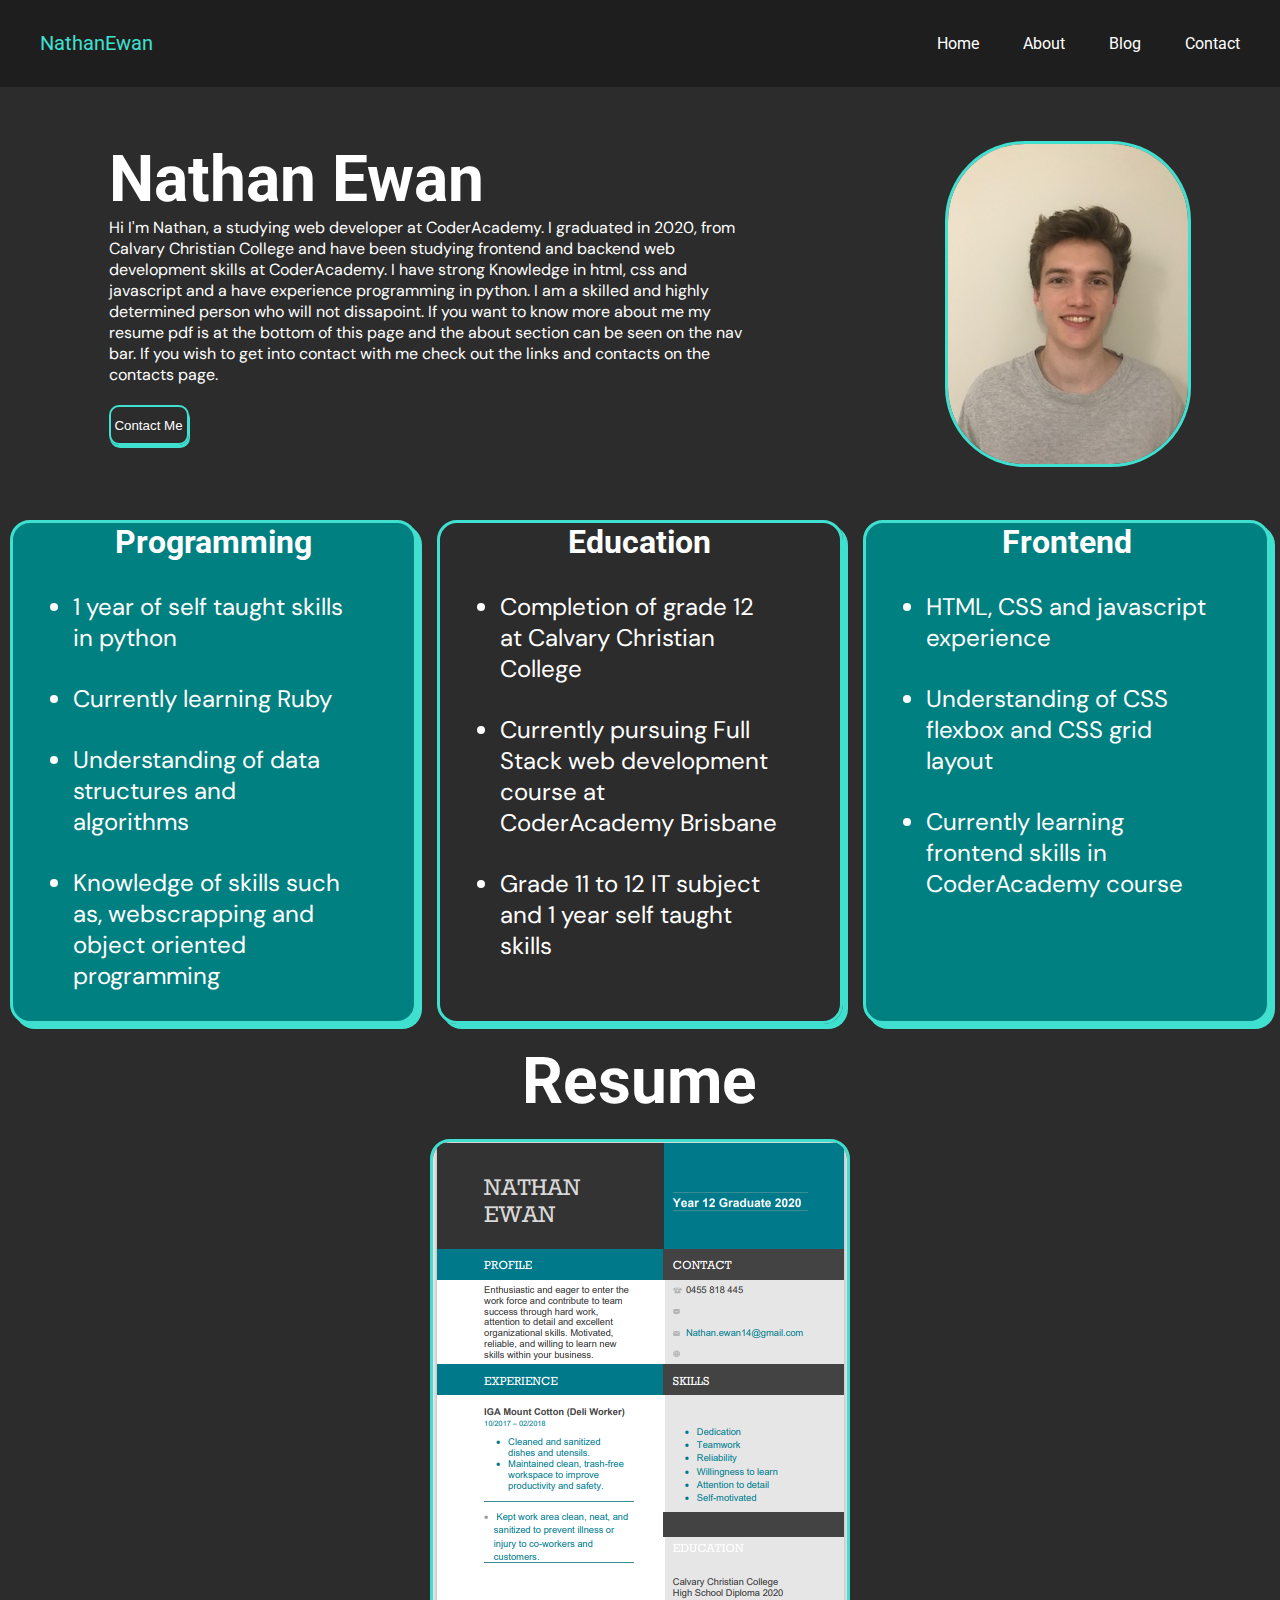
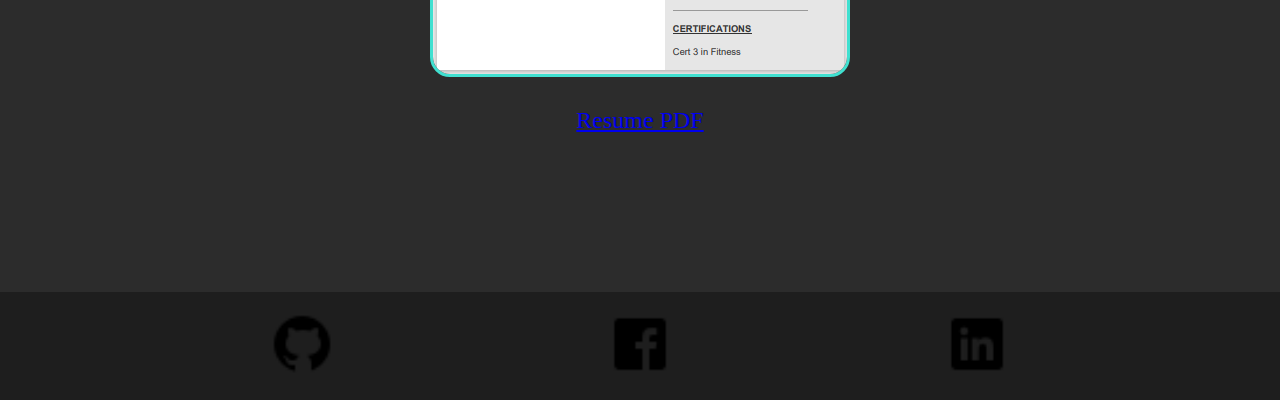
<file: index.html>
<!DOCTYPE html>
<html lang="en">
<head>
    <meta charset="UTF-8">
    <meta http-equiv="X-UA-Compatible" content="IE=edge">
    <meta name="viewport" content="width=device-width, initial-scale=1.0">
    <title>Home Page</title>
    <link rel="stylesheet" href="style.css" integrity="sha384-6kLXe77FmU/nM4e5V+5uadgAyB8FIAktpa0RgcCVkeYzIb7XGZM+5ft0wWiqB1GD"> 
</head>
<body>
    <article class="container">
        <header id="home-header">
            <nav id="nav-bar">
                <a id="logo" href="#">NathanEwan</a>
                <ul id="nav_links">
                    <li><a href="#">Home</a></li>
                    <li><a href="about.html">About</a></li>
                    <li><a href="blog.html">Blog</a></li>
                    <li><a href="contact.html">Contact</a></li>
                </ul>
            </nav>
        </header>
        <main id="home-main">
            <article id="main-article">
                <h1>Nathan Ewan</h1>
                <p>Hi I'm Nathan, a studying web developer at CoderAcademy. I graduated in 2020, from Calvary Christian
                    College and have been studying frontend and backend web development skills at CoderAcademy. I have strong
                    Knowledge in html, css and javascript and a have experience programming in python. I am a skilled 
                    and highly determined person who will not dissapoint. If you want to know more about me 
                    my resume pdf is at the bottom of this page and the about section can be seen on the nav bar. If you wish to
                    get into contact with me check out the links and contacts on the contacts page.
                </p>
                <button class="button" type="button">Contact Me</button>
            </article>
            <img src="images/IMG_Nathan.jpg" alt="image of Nathan Ewan" id="my-image">
        </main>
        <section id="home-section1">
            <article class="home-card">
                <h1 class="home-card-titles">Programming</h1>
                <ul class="list">
                    <li>1 year of self taught skills in python</li>
                    <li>Currently learning Ruby</li>
                    <li>Understanding of data structures and algorithms</li>
                    <li>Knowledge of skills such as, webscrapping and object oriented programming</li>
                </ul>
            </article> 
        </section>
        <section id="home-section2">
            <article class="home-card">
                <h1 class="home-card-titles">Education</h1>
                <ul class="list">
                    <li>Completion of grade 12 at Calvary Christian College</li>
                    <li>Currently pursuing Full Stack web development course at CoderAcademy Brisbane</li>
                    <li>Grade 11 to 12 IT subject and 1 year self taught skills</li>
                </ul>
            </article>
        </section>
        <section id="home-section3">
            <article class="home-card">
                <h1 class="home-card-titles">Frontend</h1>
                <ul class="list">
                    <li>HTML, CSS and javascript experience</li>
                    <li>Understanding of CSS flexbox and CSS grid layout</li>
                    <li>Currently learning frontend skills in CoderAcademy course</li>
                </ul>
            </article>
        </section>
        <section id="home-section4">
            <h1>Resume</h1>
            <img src="images/pdf photo.PNG" alt="picture of resume">
            <a href="Nathan-Ewan-Resume.pdf">Resume PDF</a>
        </section>
        <footer class="footer">
            <a href="https://github.com/NathanEwan02/">
                <img src="images/icons8-github-30.png" alt="github icon">
            </a>
            <a href="https://www.facebook.com/nathan.ewan.9/">
                <img src="images/icons8-facebook-30.png" alt="facebook icon">
            </a>
            <a href="https://www.linkedin.com/in/nathan-ewan-9a7b4621b/">
                <img src="images/icons8-linkedin-30.png" alt="linkedIn icon">
            </a>
        </footer>
    </article>
</body>
</html>
</file>
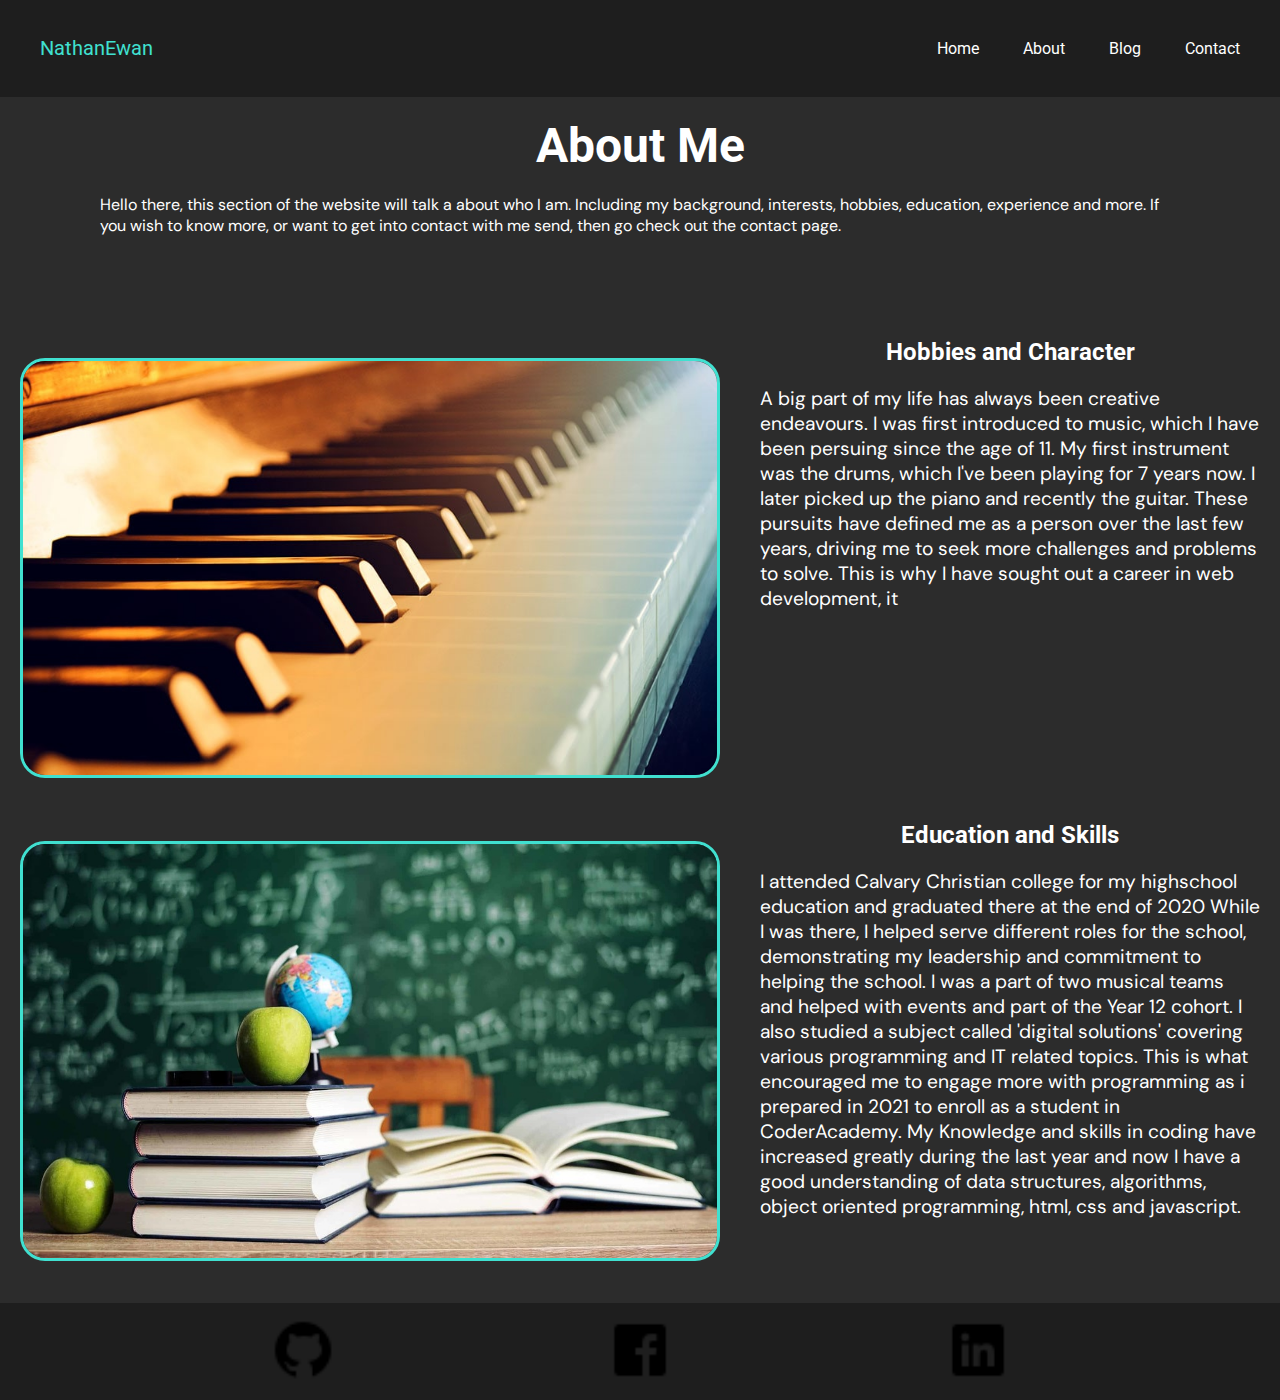
<file: about.html>
<!DOCTYPE html>
<html lang="en">
<head>
    <meta charset="UTF-8">
    <meta http-equiv="X-UA-Compatible" content="IE=edge">
    <meta name="viewport" content="width=device-width, initial-scale=1.0">
    <link rel="stylesheet" href="style.css" integrity="sha384-6kLXe77FmU/nM4e5V+5uadgAyB8FIAktpa0RgcCVkeYzIb7XGZM+5ft0wWiqB1GD">
    <title>About Page</title>
</head>
<body>
    <article id="about-container">
        <header id="about-header">
            <nav id="nav-bar">
                <a id="logo" href="#">NathanEwan</a>
                <ul id="nav_links">
                    <li><a href="index.html">Home</a></li>
                    <li><a href="about.html">About</a></li>
                    <li><a href="blog.html">Blog</a></li>
                    <li><a href="contact.html">Contact</a></li>
                </ul>
            </nav>
        </header>
        <main id="about-main">
            <h1>About Me</h1>
            <p>Hello there, this section of the website will talk a about who I am. Including my background,
                interests, hobbies, education, experience and more. If you wish to know more, or want to get into
                contact with me send, then go check out the contact page.</p>
        </main>
        <section id="about-section1">
            <img src="images/piano.jpg" alt="image of piano">
        </section>
        <section id="about-section2">
            <h2>Hobbies and Character</h2>
            <p>A big part of my life has always been creative endeavours. I was first introduced to music, which I have been 
                persuing since the age of 11. My first instrument was the drums, which I've been playing for 7 years now.
                I later picked up the piano and recently the guitar. These pursuits have defined me as a person over the last few
                years, driving me to seek more challenges and problems to solve. This is why I have sought out a career in web development,
                it 
            </p>
        </section>
        <section id="about-section3">
            <img src="images/education.jpg" alt="education image">
        </section>
        <section id="about-section4">
            <h2>Education and Skills</h2>
            <p>I attended Calvary Christian college for my highschool education and graduated there at the end of 2020
                While I was there, I helped serve different roles for the school, demonstrating my leadership and commitment
                to helping the school. I was a part of two musical teams and helped with events and part of the Year 12
                cohort. I also studied a subject called 'digital solutions' covering various programming and IT related topics.
                This is what encouraged me to engage more with programming as i prepared in 2021 to enroll as a student in CoderAcademy.
                My Knowledge and skills in coding have increased greatly during the last year and now I have a good understanding of 
                data structures, algorithms, object oriented programming, html, css and javascript. 
            </p>
        </section>
        <footer class="footer">
            <a href="https://github.com/NathanEwan02/">
                <img src="images/icons8-github-30.png" alt="github icon">
            </a>
            <a href="https://www.facebook.com/nathan.ewan.9/">
                <img src="images/icons8-facebook-30.png" alt="facebook icon">
            </a>
            <a href="https://www.linkedin.com/in/nathan-ewan-9a7b4621b/">
                <img src="images/icons8-linkedin-30.png" alt="linkedIn icon">
            </a>
        </footer>
    </article>
</body>
</html>
</file>
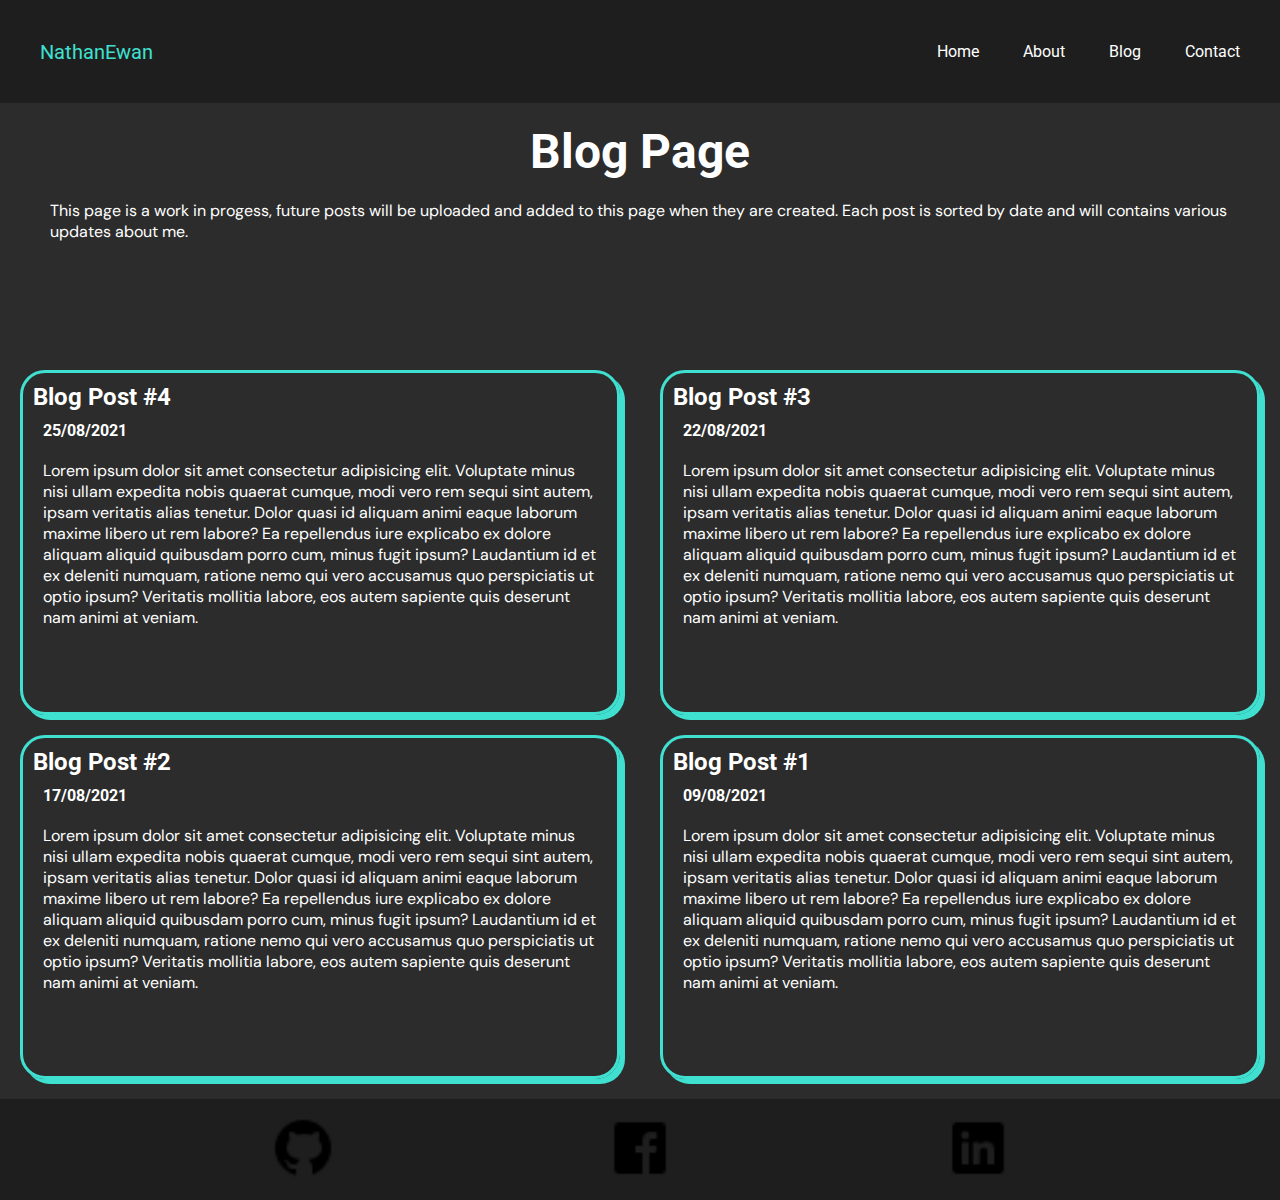
<file: blog.html>
<!DOCTYPE html>
<html lang="en">
<head>
    <meta charset="UTF-8">
    <meta http-equiv="X-UA-Compatible" content="IE=edge">
    <meta name="viewport" content="width=device-width, initial-scale=1.0">
    <link rel="stylesheet" href="style.css" integrity="sha384-6kLXe77FmU/nM4e5V+5uadgAyB8FIAktpa0RgcCVkeYzIb7XGZM+5ft0wWiqB1GD">
    <title>Blog Page</title>
</head>
<body>
    <article id="blog-container">
        <header id="blog-header">
            <nav id="nav-bar">
                <a id="logo" href="#">NathanEwan</a>
                <ul id="nav_links">
                    <li><a href="index.html">Home</a></li>
                    <li><a href="about.html">About</a></li>
                    <li><a href="blog.html">Blog</a></li>
                    <li><a href="contact.html">Contact</a></li>
                </ul>
            </nav>
        </header>
        <main id="blog-main">
            <h1>Blog Page</h1>
            <p>This page is a work in progess, future posts will be uploaded and added to this page 
                when they are created. Each post is sorted by date and will contains various updates about me.
            </p>
        </main>
        <section id="blog-section1">
            <article class="blog-cards">
                <h2 class="blog-subheadings">Blog Post #4</h2>
                <h4 class="blog-dates">25/08/2021</h4>
                <p class="blog-paragraphs">Lorem ipsum dolor sit amet consectetur adipisicing elit. 
                    Voluptate minus nisi ullam expedita nobis quaerat cumque, modi vero rem sequi sint autem, 
                    ipsam veritatis alias tenetur. Dolor quasi id aliquam animi eaque laborum maxime libero 
                    ut rem labore? Ea repellendus iure explicabo ex dolore aliquam aliquid quibusdam porro cum, 
                    minus fugit ipsum? Laudantium id et ex deleniti numquam, ratione nemo qui vero accusamus 
                    quo perspiciatis ut optio ipsum? Veritatis mollitia labore, eos autem sapiente quis 
                    deserunt nam animi at veniam.
                </p>
            </article>
        </section>
        <section id="blog-section2">
            <article class="blog-cards">
                <h2 class="blog-subheadings">Blog Post #3</h2>
                <h4 class="blog-dates">22/08/2021</h4>
                <p class="blog-paragraphs">Lorem ipsum dolor sit amet consectetur adipisicing elit. 
                    Voluptate minus nisi ullam expedita nobis quaerat cumque, modi vero rem sequi sint autem, 
                    ipsam veritatis alias tenetur. Dolor quasi id aliquam animi eaque laborum maxime libero 
                    ut rem labore? Ea repellendus iure explicabo ex dolore aliquam aliquid quibusdam porro cum, 
                    minus fugit ipsum? Laudantium id et ex deleniti numquam, ratione nemo qui vero accusamus 
                    quo perspiciatis ut optio ipsum? Veritatis mollitia labore, eos autem sapiente quis 
                    deserunt nam animi at veniam.
                </p>
            </article>
        </section>
        <section id="blog-section3">
            <article class="blog-cards">
                <h2 class="blog-subheadings">Blog Post #2</h2>
                <h4 class="blog-dates">17/08/2021</h4>
                <p class="blog-paragraphs">Lorem ipsum dolor sit amet consectetur adipisicing elit. 
                    Voluptate minus nisi ullam expedita nobis quaerat cumque, modi vero rem sequi sint autem, 
                    ipsam veritatis alias tenetur. Dolor quasi id aliquam animi eaque laborum maxime libero 
                    ut rem labore? Ea repellendus iure explicabo ex dolore aliquam aliquid quibusdam porro cum, 
                    minus fugit ipsum? Laudantium id et ex deleniti numquam, ratione nemo qui vero accusamus 
                    quo perspiciatis ut optio ipsum? Veritatis mollitia labore, eos autem sapiente quis 
                    deserunt nam animi at veniam.</p>
            </article>
        </section>
        <section id="blog-section4">
            <article class="blog-cards">
                <h2 class="blog-subheadings">Blog Post #1</h2>
                <h4 class="blog-dates">09/08/2021</h4>
                <p class="blog-paragraphs">Lorem ipsum dolor sit amet consectetur adipisicing elit. 
                    Voluptate minus nisi ullam expedita nobis quaerat cumque, modi vero rem sequi sint autem, 
                    ipsam veritatis alias tenetur. Dolor quasi id aliquam animi eaque laborum maxime libero 
                    ut rem labore? Ea repellendus iure explicabo ex dolore aliquam aliquid quibusdam porro cum, 
                    minus fugit ipsum? Laudantium id et ex deleniti numquam, ratione nemo qui vero accusamus 
                    quo perspiciatis ut optio ipsum? Veritatis mollitia labore, eos autem sapiente quis 
                    deserunt nam animi at veniam.</p>
            </article>
        </section>
        <footer id="blog-footer" class="footer">
            <a href="https://github.com/NathanEwan02/">
                <img src="images/icons8-github-30.png" alt="github icon">
            </a>
            <a href="https://www.facebook.com/nathan.ewan.9/">
                <img src="images/icons8-facebook-30.png" alt="facebook icon">
            </a>
            <a href="https://www.linkedin.com/in/nathan-ewan-9a7b4621b/">
                <img src="images/icons8-linkedin-30.png" alt="linkedIn icon">
            </a>
        </footer>
    </article>
</body>
</html>
</file>
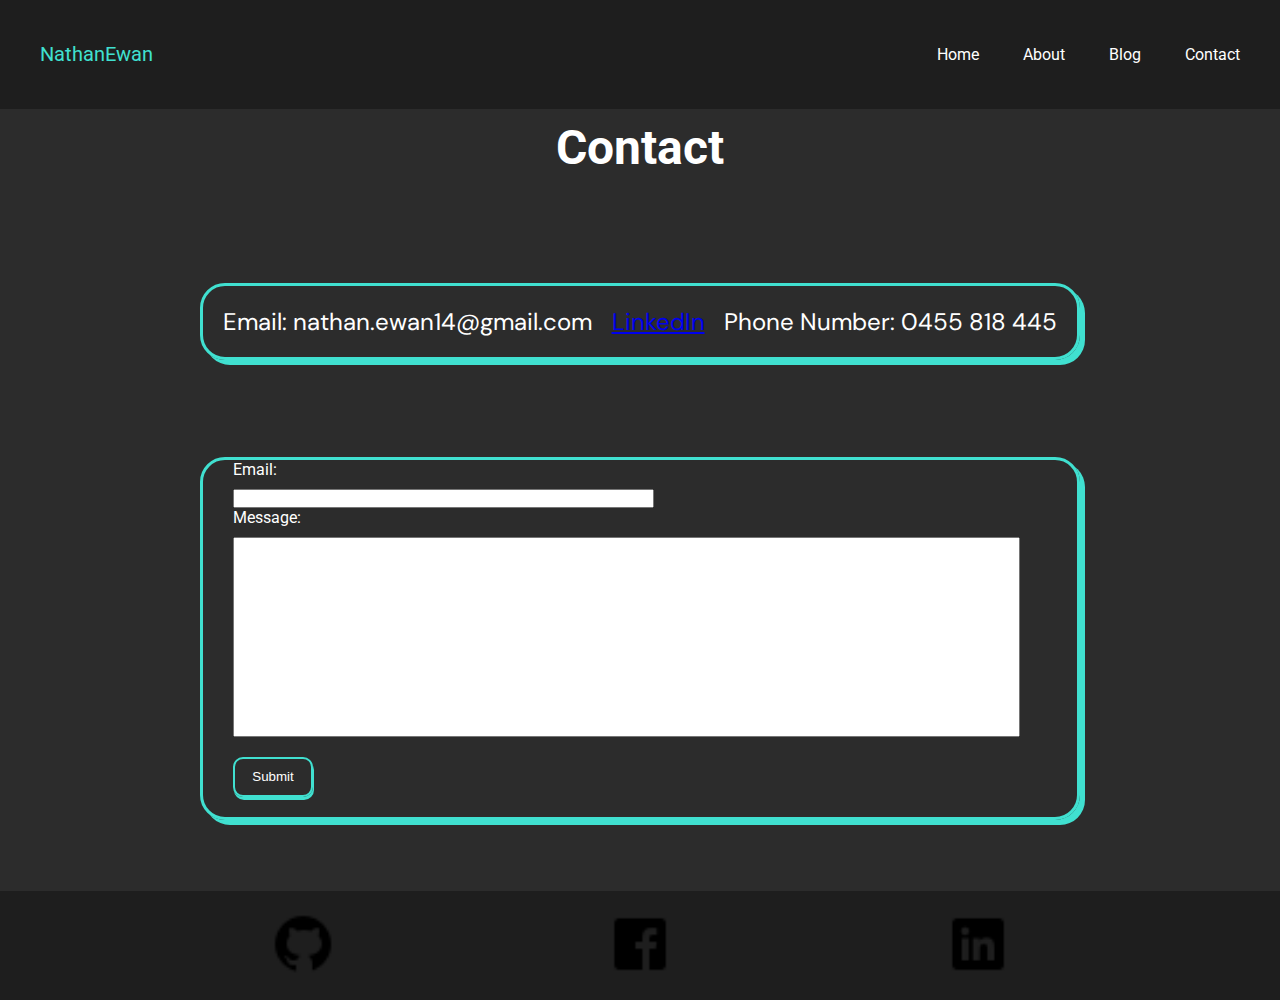
<file: contact.html>
<!DOCTYPE html>
<html lang="en">
<head>
    <meta charset="UTF-8">
    <meta http-equiv="X-UA-Compatible" content="IE=edge">
    <meta name="viewport" content="width=device-width, initial-scale=1.0">
    <link rel="stylesheet" href="style.css" integrity="sha384-6kLXe77FmU/nM4e5V+5uadgAyB8FIAktpa0RgcCVkeYzIb7XGZM+5ft0wWiqB1GD">
    <title>Contact Page</title>
</head>
<body>
    <article id="contact-container">
        <header id="contact-header">
            <nav id="nav-bar">
                <a id="logo" href="#">NathanEwan</a>
                <ul id="nav_links">
                    <li><a href="index.html">Home</a></li>
                    <li><a href="about.html">About</a></li>
                    <li><a href="blog.html">Blog</a></li>
                    <li><a href="contact.html">Contact</a></li>
                </ul>
            </nav>
        </header>
        <main id="contact-main">
            <h1>Contact</h1>
        </main>
        <section id="contact-section1">
            <ul id="contact-list">
                <li><a>Email: nathan.ewan14@gmail.com</a></li>
                <li><a href="https://www.linkedin.com/in/nathan-ewan-9a7b4621b/">LinkedIn</a></li>
                <li>Phone Number: 0455 818 445</li>
            </ul>
        </section>
        <section id="contact-section2">
            <form id="contact-form">
                <label class="form-elements">Email:</label><br>
                <input type="text" id="email" name="email" class="form-elements" size="50"><br>
                <label class="form-elements">Message:</label><br>
                <input type="text" id="text-input" name="text-input" class="form-elements"><br>
                <input type="submit" value="Submit" class="button" id="form-button">
            </form>
        </section>
        <footer id="contact-footer" class="footer">
            <a href="https://github.com/NathanEwan02/">
                <img src="images/icons8-github-30.png" alt="github icon">
            </a>
            <a href="https://www.facebook.com/nathan.ewan.9/">
                <img src="images/icons8-facebook-30.png" alt="facebook icon">
            </a>
            <a href="https://www.linkedin.com/in/nathan-ewan-9a7b4621b/">
                <img src="images/icons8-linkedin-30.png" alt="linkedIn icon">
            </a>
        </footer>
    </article>
</body>
</html>
</file>
<file: style.css>
@import url('https://fonts.googleapis.com/css2?family=Roboto:wght@500&display=swap');
@import url('https://fonts.googleapis.com/css2?family=DM+Sans&display=swap');

/* HOME */
* {
    margin: 0;
    padding: 0;
    box-sizing: border-box;
}

.container {
    display: grid;
    height: 2000px;
    grid-template-columns: 1fr 1fr 1fr;
    grid-template-rows: 0.4fr 2fr 2fr 4fr 0.5fr;
}

body {
    background-color: rgb(44, 44, 44)
}

h1 {
    font-family: "Roboto", sans-serif;
    color: white;
}

p {
    font-family: "DM Sans", sans-serif;
    color: white;
}

li {
    color: white;
    font-family: "DM Sans", sans-serif;
}

h2 {
    font-family: "Roboto", sans-serif;
    color: white;
}

h4 {
    font-family: "Roboto", sans-serif;
    color: white;
}

label {
    font-family: "Roboto", sans-serif;
    color: white;
}

.button {
    box-shadow: turquoise;
    height: 40px;
    width: 80px;
    margin: 20px 0px;
    border: turquoise solid 2px;
    border-radius: 10px;
    background-color: transparent;
    color: white;
    box-shadow: 1px 3px turquoise;
}

#home-header{
    grid-column: 1 / 4
}

#home-main {
    grid-column: 1 / 4;
    display: flex;
    justify-content: space-around;
    align-items: center;
}

#home-main article {
    margin: 20px;
    width: 50%;
}

#home-main h1 {
    font-size: 4rem;
}

#home-main img {
    border-radius: 80px;
    border: solid turquoise;
}

#home-section1 {
    grid-column: 1 / 2
}

#home-section1 article {
    background-color: teal;
}

#home-section2 {
    grid-column: 2 / 3
}

#home-section3 {
    grid-column: 3 / 4;
}

#home-section3 article {
    background-color: teal;
}

#home-section4 {
    grid-column: 1 / 4;
}

#home-section4 h1 {
    display: flex;
    align-items: flex-start;
    justify-content: center;
    font-size: 4rem;
    margin: 20px;
}

.footer {
    grid-column: 1 / 4;
    background-color: rgb(30, 30, 30);
}

#nav-bar{
    height: 100%;
    width: 100%;
    display: flex;
    justify-content: space-between;
    align-items: center;
    background-color: rgb(30, 30, 30);
}

#logo {
    font-size: 20px;
    font-family: "Roboto", sans-serif;
    color: turquoise;
    margin-left: 20px;
    padding: 0 20px;
    text-decoration: none;
}

#nav_links {
    list-style: none;
    margin-right: 20px;
}

#nav_links li {
    display: inline-block;
    padding: 0px 20px;
}

#nav_links li a {
    transition: all 0.3s ease 0s;
    font-family: "Roboto", sans-serif;
    color: white;
    text-decoration: none;
}

#nav_links li a:hover {
    color: turquoise;
}

.home-card {
    margin: 0px 10px;
    border-radius: 20px;
    border: solid turquoise;
    box-shadow: turquoise 5px 5px;
    height: 100%;
}

.home-card-titles {
    display: flex;
    align-items: flex-start;
    justify-content: center;
    font-size: 2rem;
}

.list {
    margin: 25px 30px;
}

.list li {
    font-size: 1.5rem;
    margin: 30px;
}

#home-section4 img {
    display: block;
    margin-left: auto;
    margin-right: auto;
    border-radius: 20px;
    border: turquoise solid;
}

#home-section4 a {
    font-size: 1.5rem;
    margin: 30px;
    display: flex;
    justify-content: space-evenly;
    align-items: center;
}

.footer {
    display: flex;
    justify-content: space-evenly;
    align-items: center;
}

.footer img {
    height: 70px;
    width: 70px;
}

/* ABOUT */
#about-container {
    display: grid;
    height: 1400px;
    grid-template-columns: 1fr 1fr;
    grid-template-rows: 0.2fr 0.5fr 1fr 1fr 0.2fr;
}

#about-header {
    grid-column: 1 / 3;
}

#about-main {
    grid-column: 1 / 3; 
}

#about-section1 {
    grid-column: 1 / 2;
}

#about-section2 {
    grid-column: 2 / 3;
}

#about-section3 {
    grid-column: 1 / 2;
}

#about-section4 {
    grid-column: 2 / 3;
}

#about-main h1 {
    display: flex;
    justify-content: center;
    align-items: center;
    font-size: 3rem;
    margin: 20px;
}

#about-main p {
    display: flex;
    justify-content: center;
    margin: 10px 100px;
}

#about-section1 img {
    border-radius: 25px;
    border: turquoise solid;
    height: 420px;
    width: 700px;
    align-items: center;
    margin: 20px;
}

#about-section3 img {
    border-radius: 25px;
    border: turquoise solid;
    height: 420px;
    width: 700px;
    align-items: center;
    margin: 20px;
}

#about-section2 h2 {
    display: flex;
    justify-content: center;
}

#about-section4 h2 {
    display: flex;
    justify-content: center;
}

#about-section2 p {
    margin: 20px;
    font-size: 1.2rem;
}

#about-section4 p {
    margin: 20px;
    font-size: 1.2rem;
}

/* BLOG */
#blog-container {
    display: grid;
    height: 1200px;
    grid-template-columns: 1fr 1fr;
    grid-template-rows: 0.3fr 0.6fr 1fr 1fr 0.35fr;
    grid-row-gap: 20px;
}

#blog-header {
    grid-column: 1 / 3;
}

#blog-main {
    grid-column: 1 / 3;
}

#blog-section1 {
    grid-column: 1 / 2;
}

#blog-section2 {
    grid-column: 2 / 3;
}

#blog-section3 {
    grid-column: 1 / 2;
}

#blog-section4 {
    grid-column: 2 / 3;
}

#blog-main h1{
    display: flex;
    justify-content: center;
    align-items: center;
    font-size: 3rem;
}

#blog-main p {
    display: flex;
    justify-content: center;
    align-items: center;
    margin: 20px 50px;
}

.blog-cards {
    margin: 20px;
    height: 100%;
    border: turquoise solid;
    border-radius: 25px;
    box-shadow: turquoise 5px 5px;
}

.blog-subheadings {
    margin: 10px;
}

.blog-dates {
    margin: 0px 20px;
}

.blog-paragraphs {
    margin: 20px;
}

#blog-footer {
    margin-top: 20px;
}

/* CONTACT */
#contact-container {
    display: grid;
    height: 1000px;
    grid-template-columns: 1fr;
    grid-template-rows: 0.25fr 0.4fr 0.4fr 1fr 0.25fr;
}

#contact-header {
    grid-column: 1 / 2;
}

#contact-main {
    grid-column: 1 / 2;
}

#contact-section1 {
    grid-column: 1 / 2;
}

#contact-section2 {
    grid-column: 1 / 2;
}

#contact-footer {
    grid-column: 1 / 2;
}

#contact-main h1 {
    margin: 10px;
    display: flex;
    justify-content: center;
    font-size: 3rem;
}

#contact-list {
    display: flex;
    justify-content: space-evenly;
    border: turquoise solid;
    border-radius: 25px;
    margin: 0px 200px;
    box-shadow: turquoise 5px 5px;
}

#contact-list li {
    margin: 20px 0px;
    font-size: 1.5rem;
    display: inline-block;
}

#contact-form {
    border: turquoise solid;
    border-radius: 25px;
    margin: 0px 200px;
    box-shadow: turquoise 5px 5px;
}

.form-elements {
    margin-left: 30px;
    margin-top: 10px;
}

#form-button {
    margin-left: 30px;
}

#text-input {
    width: 90%;
    height: 200px;
}

/* TABLET */
@media only screen and (max-width: 960px) and (min-width: 481px) {
    .container {
        display: grid;
        height: 2200px;
        grid-template-columns: 1fr;
        grid-template-rows: 1fr 2fr 2fr 2fr 2fr 4fr 0.5fr;
        grid-row-gap: 40px;
    }

    #home-section1 {
        grid-column: 1 / 4
    }

    #home-section2 {
        grid-column: 1 / 4
    }
    
    #home-section3 {
        grid-column: 1 / 4;
    }

    .home-card {
        margin: 0px 50px;
        border-radius: 20px;
        border: solid turquoise;
        box-shadow: turquoise 5px 5px;
        height: 100%;
    }

    /* ABOUT */
    #about-container {
        display: grid;
        height: 1400px;
        grid-template-columns: 1fr;
        grid-template-rows: 0.2fr 0.5fr 1fr 1fr 1fr 1fr 0.2fr;
    }

    #about-section1 {
        grid-column: 1 / 2;
        display: flex;
        justify-content: center;
    }

    #about-section2 {
        grid-column: 1 / 2;
    }

    #about-section3 {
        grid-column: 1 / 2;
        display: flex;
        justify-content: center;
    }

    #about-section4 {
        grid-column: 1 / 2;
    }

    #about-section2 p {
        display: flex;
        justify-content: center;
    }

    #about-section4 p {
        display: flex;
        justify-content: center;
    }

    /*BLOG*/
    .blog-cards {
        width: 90%;
    }

    /* CONTACT */
    #contact-container {
        height: 1200px;
    }

    #contact-list {
        display: grid;
        grid-template-rows: 1fr 1fr 1fr;
    }

    #contact-section1 {
        margin-bottom: 20px;
    }

    #contact-form {
        margin: 0px 100px;
    }

    #contact-list {
        margin: 0px 100px;
    }
    
}

/* MOBILE */
@media only screen and (max-width: 480px) {
    #my-image {
        display: none;
    }

    #nav_links {
        margin-right: 20px;
    }

    .container {
        display: grid;
        height: 2200px;
        grid-template-columns: 1fr;
        grid-template-rows: 1fr 2fr 2fr 2fr 2fr 4fr 0.5fr;
        grid-row-gap: 40px;
    }

    #home-section1 {
        grid-column: 1 / 4
    }

    #home-section2 {
        grid-column: 1 / 4
    }
    
    #home-section3 {
        grid-column: 1 / 4;
    }

    .home-card {
        margin: 0px 50px;
        border-radius: 20px;
        border: solid turquoise;
        box-shadow: turquoise 5px 5px;
        height: 100%;
    }


    /*ABOUT*/
    #about-container {
        display: grid;
        height: 1400px;
        grid-template-columns: 1fr;
        grid-template-rows: 0.2fr 0.5fr 1fr 1fr 0.2fr;
    }

    #about-section1 {
        grid-column: 1 / 2;
        display: flex;
        justify-content: center;
    }

    #about-section2 {
        grid-column: 1 / 2;
    }

    #about-section3 {
        grid-column: 1 / 2;
        display: flex;
        justify-content: center;
    }

    #about-section4 {
        grid-column: 1 / 2;
    }

    #about-section2 p {
        display: flex;
        justify-content: center;
    }

    #about-section4 p {
        display: flex;
        justify-content: center;
    }

    #about-section1 img {
        height: 210px;
        width: 350px;
    }

    #about-section3 img {
        height: 210px;
        width: 350px
    }

    /* BLOG */
    #blog-container {
        display: grid;
        grid-template-columns: 1fr;
        grid-template-rows: 0.3fr 0.5fr 1fr 1fr 1fr 1fr 0.35fr;
    }

    #blog-header {
        grid-column: 1 / 2;
    }

    #blog-main {
        grid-column: 1 / 2;
    }

    #blog-section1 {
        grid-column: 1 / 2;
    }

    #blog-section2 {
        grid-column: 1 / 2;
    }

    #blog-section3 {
        grid-column: 1 / 2;
    }

    #blog-section4 {
        grid-column: 1 / 2;
    }

    #blog-footer {
        grid-column: 1 / 2;
    }

    /*CONTACT*/
    #contact-container {
        height: 1200px;
    }

    #contact-list {
        display: grid;
        grid-template-rows: 1fr 1fr 1fr;
    }

    #contact-section1 {
        margin-bottom: 20px;
    }

    #contact-form {
        margin: 0px 40px;
    }

    #contact-list {
        margin: 0px 40px;
    }
}
</file>
